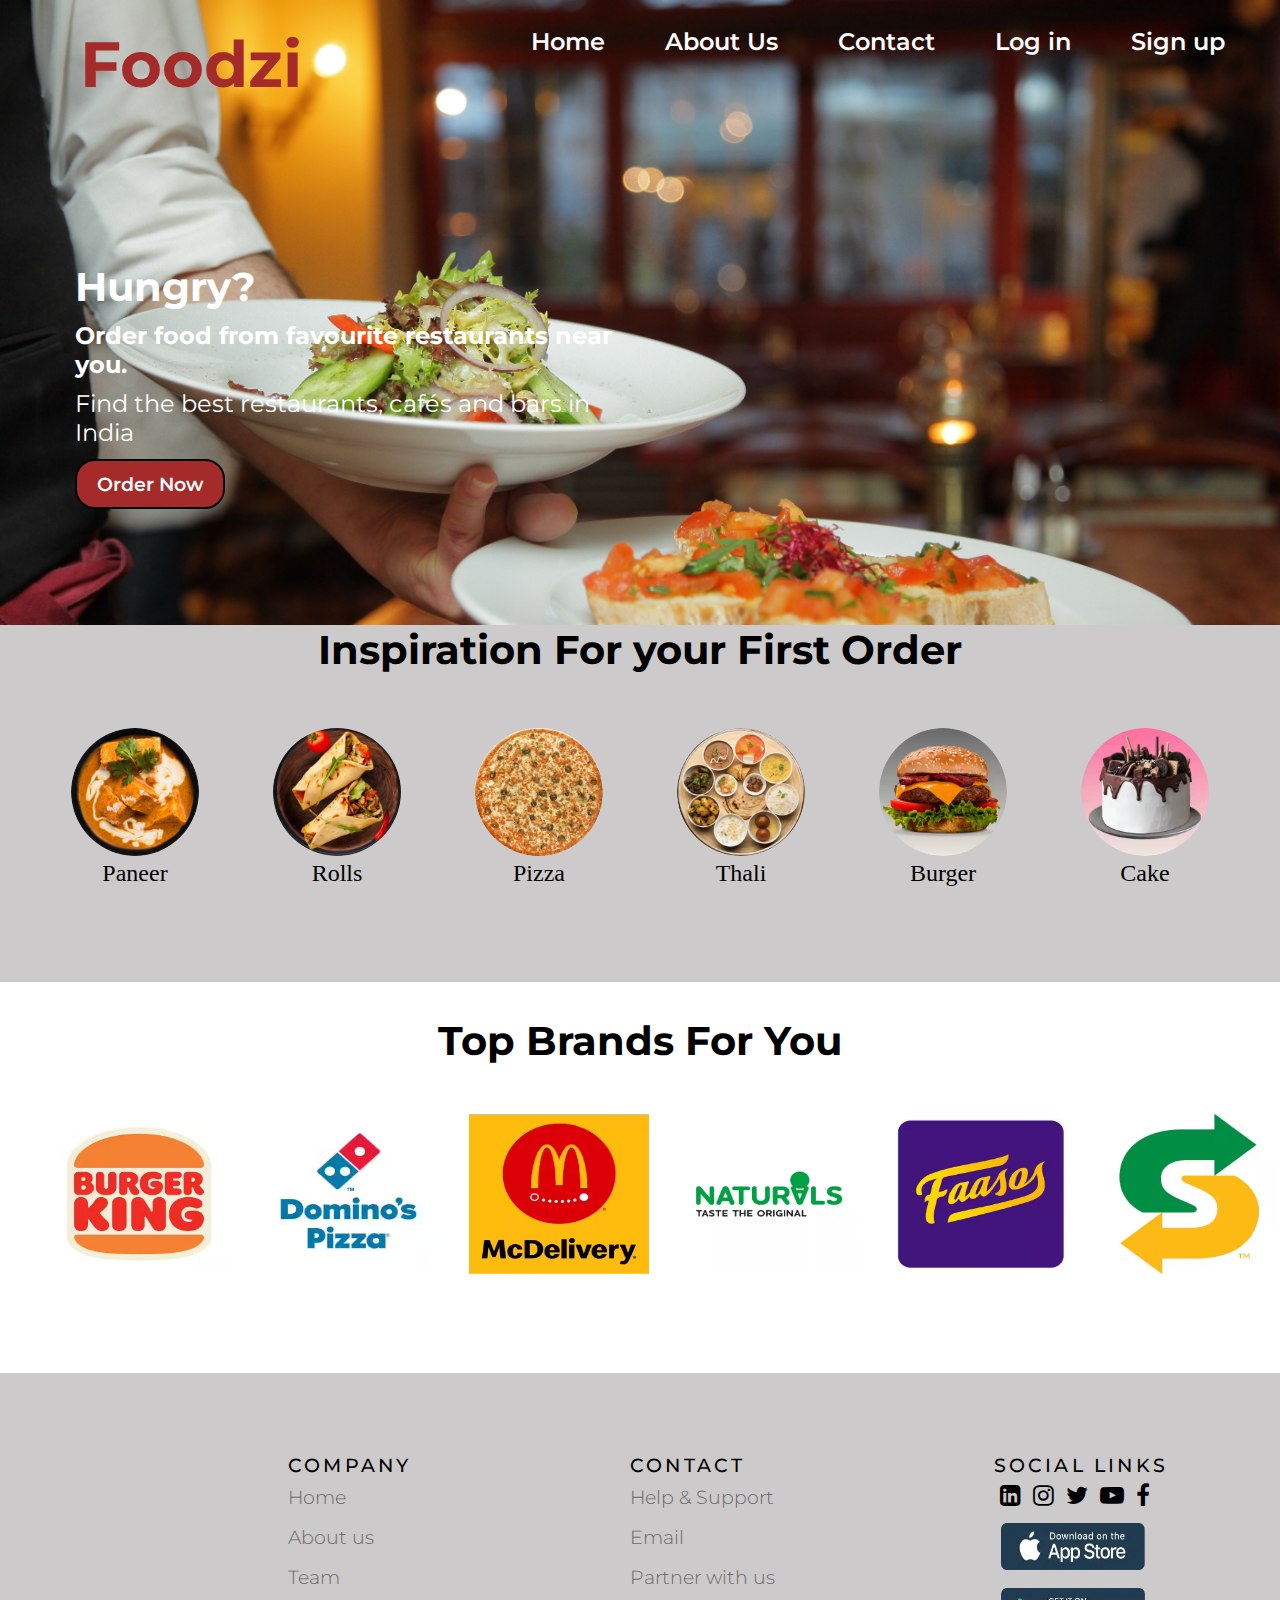
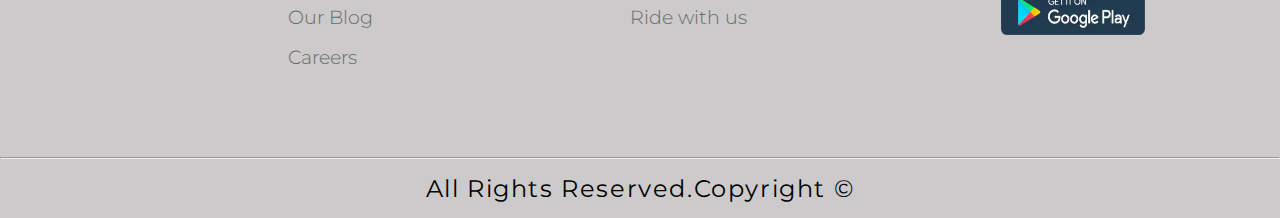
<file: index.html>
<!DOCTYPE html>
<html lang="en">

<head>
    <meta charset="UTF-8">
    <meta http-equiv="X-UA-Compatible" content="IE=edge">
    <meta name="viewport" content="width=device-width, initial-scale=1.0">
    <title>Foodzi </title>
    <link rel="stylesheet" href="style.css">
    <link rel="stylesheet" href="https://cdnjs.cloudflare.com/ajax/libs/font-awesome/4.7.0/css/font-awesome.min.css">
</head>

<body>
    <section id="main">
        <nav class="nav1">
            <div class="logo">
                <!-- <img src="img/logo.png" alt="Onlinemeal"> -->
                <h1>Foodzi</h1>
            </div>
            <ul class="nav">
                <li class="item"><a href="#">Home</a></li>
                <li class="item"><a href="about.html">About Us</a></li>
                <li class="item"><a href="contact.html">Contact</a></li>
                <li class="item"><a href="login.html">Log in</a></li>
                <li class="item"><a href="signup.html">Sign up</a></li>
            </ul>
        </nav>
        <div class="home">
            <h1>Hungry?</h1>
            <h3>Order food from favourite restaurants near you.</h3>
            <p>Find the best restaurants, cafés and bars in India</p>
            <button class="btn">Order Now</button>
        </div>
    </section>
    <section class="services-container">
        <h1>Inspiration For your First Order</h1>
        <div id="services">
            <div class="box">
                <img src="img/paneer.avif" alt="">
                <h2>Paneer</h2>
            </div>
            <div class="box">
                <img src="img/rolls.avif" alt="">
                <h2>Rolls</h2>
            </div>
            <div class="box">
                <img src="img/pizza.png" alt="">
                <h2>Pizza</h2>
            </div>
            <div class="box">
                <img src="img/Thali.avif" alt="">
                <h2>Thali</h2>
            </div>
            <div class="box">
                <img src="img/Burger.avif" alt="">
                <h2>Burger</h2>
            </div>
            <div class="box">
                <img src="img/Cake.avif" alt="">
                <h2>Cake</h2>
            </div>
    </section>
    <!-- brand section -->
    <section class="brand-container">
        <h1>Top Brands For You</h1>
        <div id="brands">
            <div class="brand1">
                <a href="https://www.burgerking.in/" target="_blank"><img src="img/burgerking.avif" alt=""></a>
            </div>
            <div class="brand1">
                <a href="https://www.dominos.co.in/" target="_blank"><img src="img/domino.avif" alt=""></a>
            </div>
            <div class="brand1">
                <a href="https://www.mcdonalds.com/us/en-us.html" target="_blank"><img src="img/mcd.avif" alt=""></a>
            </div>
            <div class="brand1">
                <a href="https://naturalicecreams.in/" target="_blank"><img src="img/naturals.avif" alt=""></a>
            </div>
            <div class="brand1">
                <a href="https://www.eatsure.com/faasos" target="_blank"><img src="img/Faasos.avif" alt=""></a>

            </div>
            <div class="brand1">
                <a href="https://subway.in/" target="_blank"><img src="img/subway.avif" alt=""></a>
            </div>
    </section>
    <footer class="footer">
        <div class="block">
            <div class="col">
                <h6 class="head">Company</h6>
                <a href="#" class="col1">Home</a>
                <a href="about.html" class="col1">About us</a>
                <a href="#" class="col1">Team</a>
                <a href="#" class="col1">Our Blog</a>
                <a href="#" class="col1">Careers</a>
            </div>
            <div class="col">
                <h6 class="head">Contact</h6>
                <a href="contact.html" class="col1">Help & Support</a>
                <a href="contact.html" class="col1">Email</a>
                <a href="contact.html" class="col1">Partner with us</a>
                <a href="#" class="col1">Ride with us</a>
            </div>
            <div class="col">
                <h6 class="head">Social links</h6>
                <div class="icon">
                    <a href="#" class="icon1"><i class="fa fa-linkedin-square"></i></a>
                    <a href="#" class="icon1"><i class="fa fa-instagram"></i></a>
                    <a href="#" class="icon1"><i class="fa fa-twitter"></i></a>
                    <a href="#" class="icon1"><i class="fa fa-youtube-play"></i></a>
                    <a href="#" class="icon1"><i class="fa fa-facebook-f"></i></a>
                </div>
                <a href=""><img src="img/apple.webp" alt=""></a>
                <a href=""><img src="img/google.webp" alt=""></a>
            </div>
        </div>
        <hr>
        <div class="copy">All Rights Reserved.Copyright &copy;</div>
    </footer>
</body>

</html>
</file>
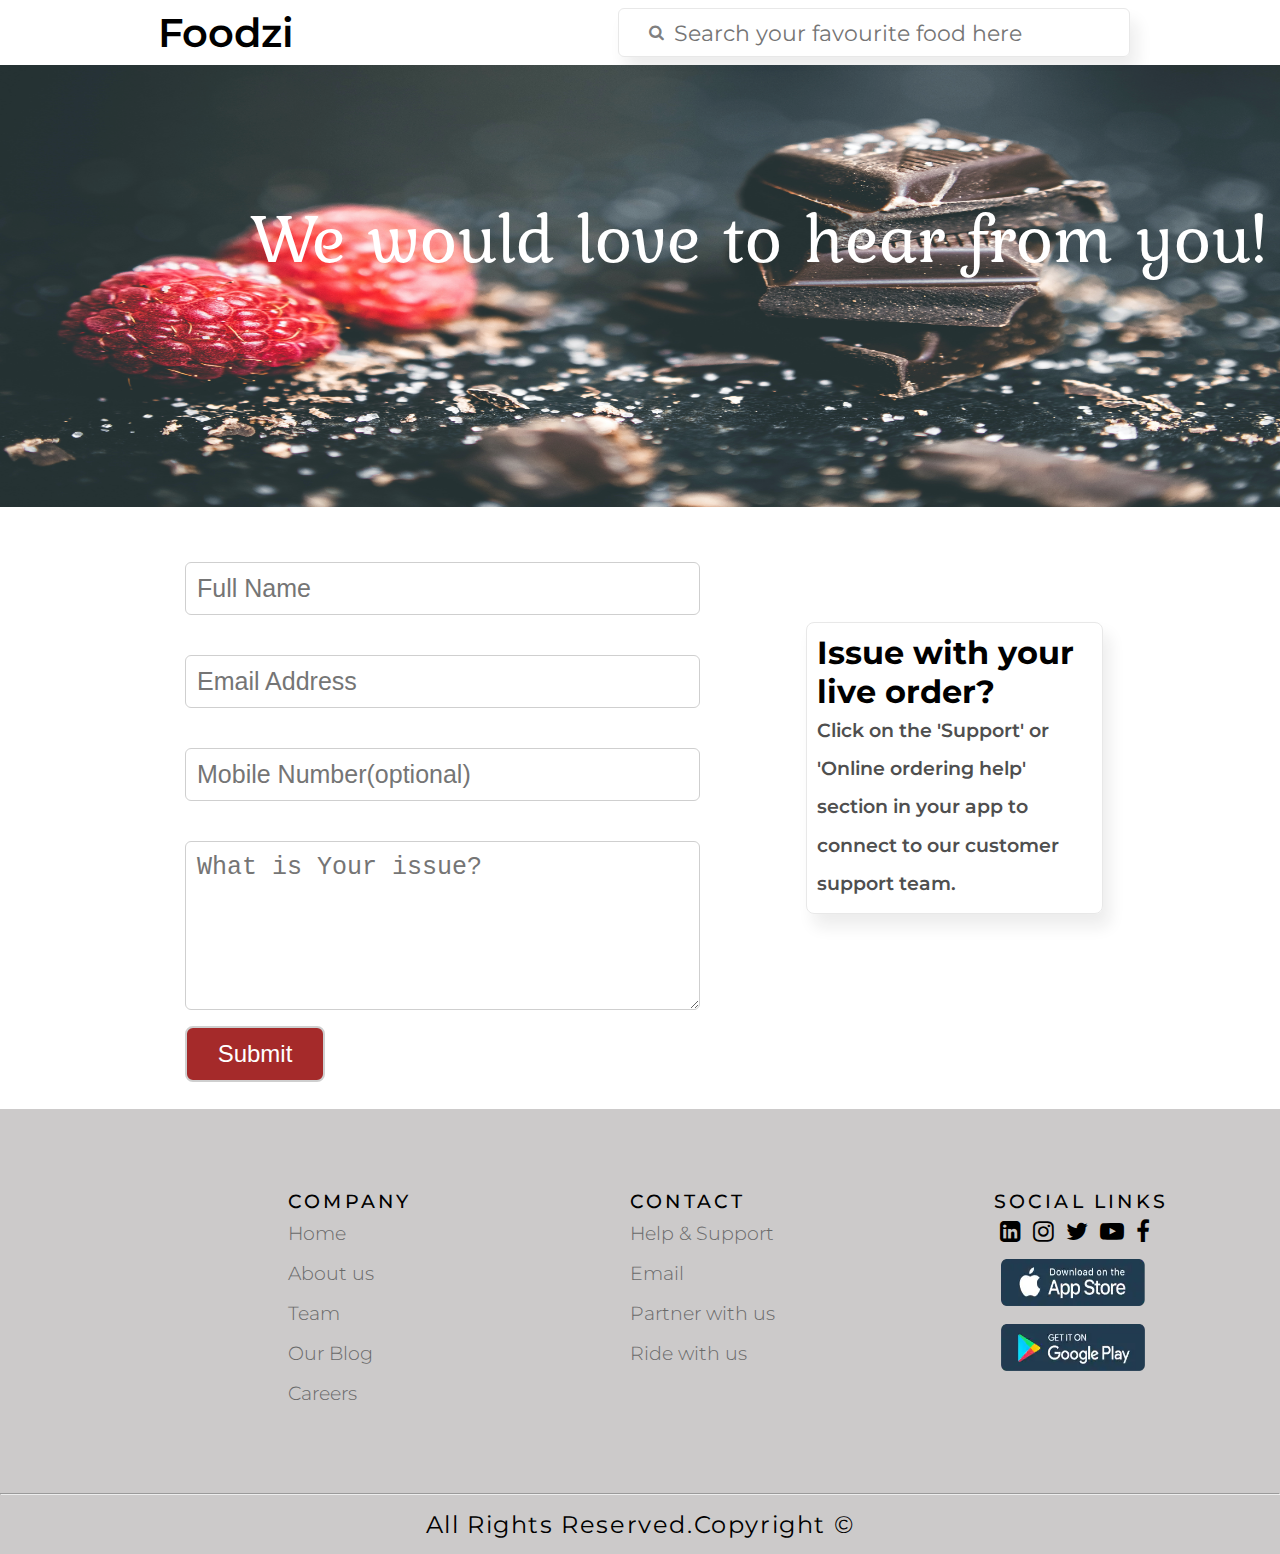
<file: contact.html>
<!DOCTYPE html>
<html lang="en">

<head>
    <meta charset="UTF-8">
    <meta name="viewport" content="width=device-width, initial-scale=1.0">
    <title>Foodzi Contact</title>
    <link rel="stylesheet" href="css/contact.css">
    <link rel="stylesheet" href="https://cdnjs.cloudflare.com/ajax/libs/font-awesome/4.7.0/css/font-awesome.min.css">
</head>

<body>
    <div class="navbar">
        <div class="nav">Foodzi</div>

        <form class="search" action="/action_page.php">
            <button type="submit"><i class="fa fa-search"></i></button>
            <input type="text" placeholder="Search your favourite food here" name="search">
        </form>
    </div>
    <div class="back">
        <img src="img/bg3.jpg" alt="">
    </div>
    <div class="front">
        We would love to hear from you!
    </div>

    <div class="container">
        <div class="box1">
            <form action="">
                <div class="form-group">
                    <input type="text" placeholder="Full Name" required>
                </div>
                <div class="form-group">
                    <input type="email" placeholder="Email Address" required>
                </div>
                <div class="form-group">
                    <input type="tel" placeholder="Mobile Number(optional)">
                </div>
                <div class="form-group">
                    <textarea name="" id="" cols="30" rows="5" placeholder="What is Your issue?"></textarea>
                </div>
                <button class="btn">Submit</button>
            </form>
        </div>
        <div class="box2">
            <div class="contain">
                <h3>Issue with your live order?</h3>
                <p>Click on the 'Support' or 'Online ordering help' section in your app to connect to our customer
                    support team.</p>
            </div>
        </div>
    </div>
    <footer class="footer">
        <div class="block">
            <div class="col">
                <h6 class="head">Company</h6>
                <a href="index.html" class="col1">Home</a>
                <a href="about.html" class="col1">About us</a>
                <a href="" class="col1">Team</a>
                <a href="" class="col1">Our Blog</a>
                <a href="" class="col1">Careers</a>
            </div>
            <div class="col">
                <h6 class="head">Contact</h6>
                <a href="#" class="col1">Help & Support</a>
                <a href="#" class="col1">Email</a>
                <a href="#" class="col1">Partner with us</a>
                <a href="#" class="col1">Ride with us</a>
            </div>
            <div class="col">
                <h6 class="head">Social links</h6>
                <div class="icon">
                    <a href="" class="icon1"><i class="fa fa-linkedin-square"></i></a>
                    <a href="" class="icon1"><i class="fa fa-instagram"></i></a>
                    <a href="" class="icon1"><i class="fa fa-twitter"></i></a>
                    <a href="" class="icon1"><i class="fa fa-youtube-play"></i></a>
                    <a href="" class="icon1"><i class="fa fa-facebook-f"></i></a>
                </div>
                <a href=""><img src="img/apple.webp" alt=""></a>
                <a href=""><img src="img/google.webp" alt=""></a>
            </div>
        </div>
        <hr>
        <div class="copy">All Rights Reserved.Copyright &copy;</div>
    </footer>
</body>

</html>
</file>
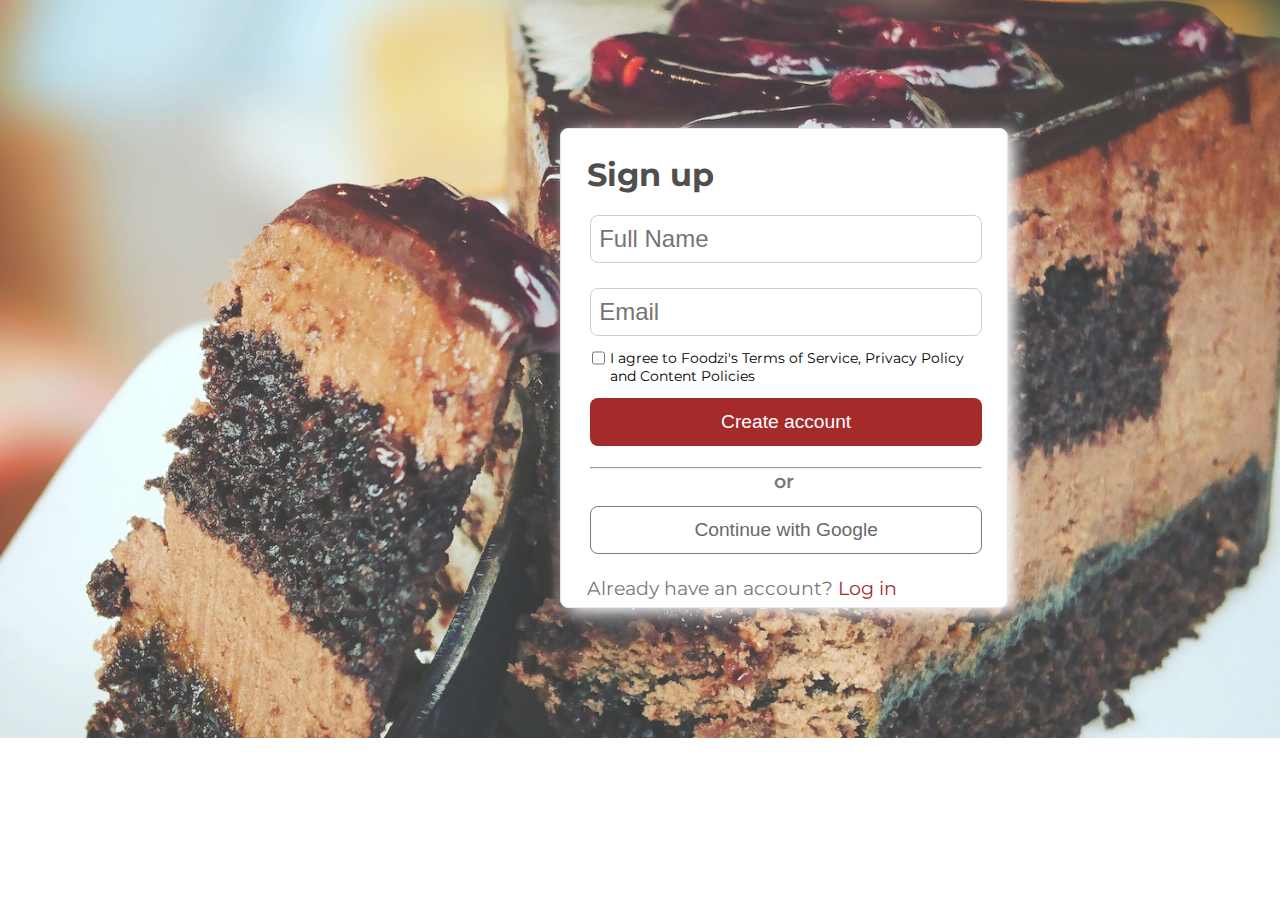
<file: signup.html>
<!DOCTYPE html>
<html lang="en">
<head>
    <meta charset="UTF-8">
    <meta name="viewport" content="width=device-width, initial-scale=1.0">
    <title>Signup</title>
    <link rel="stylesheet" href="css/signup.css">
</head>
<body>
    <div class="back">
        <img src="img/cake.jpg" alt="">
    </div>
    <div class="main">
        <div class="head">
            Sign up
        </div>
        <div class="page">
            <form action="">
                <div class="form">
                    <input type="text" placeholder="Full Name" required>
                </div>
                <div class="form">
                    <input type="email" placeholder="Email" required>
                </div>
                <div class="form-check">
                    <input type="checkbox" name="" id="">
                    <div class="condition">I agree to Foodzi's Terms of Service, Privacy Policy and  Content Policies</div>
                </div>
                
                <button class="btn">Create account</button>
                <hr>
                <div class="or">or</div>
                <button class="btn1"> Continue with Google </button>
                <div class="account">Already have an account? <a href="login.html" class="acc">Log in</a></div>
            </form>
        </div>
    </div>
</body>
</html>
</file>
<file: style.css>
@import url('https://fonts.googleapis.com/css2?family=Montserrat&display=swap');

* {
    margin: 0;
    padding: 0;
    box-sizing: border-box;
}

#main{
    background: url(img/bg1.jpg); 
    height: 625px;
    background-size: cover;
}
/* Navigation Bar */
.nav1{
    display: flex;
    /* width: 87rem; */
}
#navbar {
    display: flex;
    align-items: center;
    background-color: transparent;
}

.logo {
    /* margin: 0px 30px;
    padding: 10px 20px; */
   color:brown; 
   padding: 25px;
   font-size: 2rem;
   margin-left: 55px;
   font-family: 'Montserrat', sans-serif;
}

.nav{
    display: flex;
    justify-content: flex-end;
    padding: 25px;
    width: 78rem;
}

.nav li {
    list-style: none;
    margin-inline: 10px;
}

.item a{
    font-family: 'Montserrat', sans-serif;
    display: block;
    padding: 2px 20px;
    color: white;
    text-decoration: none;
    font-size: 1.5rem;
    font-weight: 600;
}

.item a:hover {
    /* color: #fc8019; */
    color:brown;
    /* background-color: white; */
    border-radius: 20px;
    transition: 1s;
}

/* Home Section */
.home {
    display: flex;
    flex-direction: column;
    padding: 134px 75px;
    background-size: cover;
}

.home h1 {
    font-family: 'Montserrat', sans-serif;
    width: 50%;
    font-size: 2.5rem;
    color: white;
}

.home h3 ,p {
    width: 50%;
    font-family: 'Montserrat', sans-serif;
    margin-top: 10px;
    font-size: 1.5rem;
    color: white;
}

.btn {
    width: 150px;
    height: 50px;
    margin-top: 12px;
    padding: 2px 20px;
    border: 2px solid black;
    background-color: brown;
    /* background-color:rgb(188, 48, 48); */
    color: white;
    border-radius: 20px;
    font-size: 1.2rem;
    font-family: 'Montserrat', sans-serif;
    align-items: center;
    font-weight: 600;
}

.btn:hover {
    /* color: #fc8019; */
    color: brown;
    background-color: white;
    cursor: pointer;
    transition: 2s;
}

/* Services Section */
.services-container{
    /* background: rgb(248, 248, 248); */
    background-color: rgb(204, 202, 202);
}
#services{
   margin: 34px;
   display: flex;
   justify-content: space-evenly;
   margin-block-start: 20px;
}

.services-container h1{
    font-family: 'Montserrat', sans-serif;
    text-align: center;
    font-size: 2.5rem;
    /* margin-top: 25px; */
}

.box{
    margin-inline: 3px;
    padding: 34px;
    width: 15rem;
    height: 18rem;
}
.box img{
    width: 100%;
    cursor: pointer;
    object-fit: cover;
    border-radius: 50%;
}
.box h2{
    text-align: center;  
    font-weight: 300;
}

/* brand section */
#brands{
    margin: 34px;
    display: flex;
    justify-content: space-evenly;
}

.brand-container h1{
    font-family: 'Montserrat', sans-serif;
    text-align: center;
    font-size: 2.5rem;
    margin-top: 25px;
}

.brand1{
    width: 15rem;
    height: 15rem;
}

.brand1 a img{
    width: 180px;
    height: 160px;
    cursor: pointer;
    margin: 15px;
}
/* footer section */

.footer{
    background-color: rgb(204, 202, 202);
    /* background-color: black; */
    /* height: 150px; */
    width: 100%;
}

.block{
    display: flex;
    justify-content: center;
    justify-content: space-between;
    width: 55rem;
    margin-inline: 18rem;
    padding-block: 5rem;
    position: relative;
}

.col{
    display: flex;
    flex-direction: column;
}

.col h6{
    font-family: 'Montserrat', sans-serif;
    font-weight: 500;
    font-size: 1.2rem;
    letter-spacing: 0.2rem;
    text-transform: uppercase;
    /* color: white; */
}

.col1{
    font-family: 'Montserrat', sans-serif;
    text-decoration: none;
    /* padding: 7px; */
    font-size: 1.2rem;
    font-weight: 300;
    /* line-height: 2.1rem; */
    color: rgb(105, 105, 105);;
    margin: 0.5rem 0px;
}

.icon{
    display: flex;
}   

.icon1{
    text-decoration: none;
    color: black;
    padding: 6px;
    font-size: 24px;
}

.col img{
    padding: 7px;
    width: 158px;
    height: 61px;
}

.copy{
    font-family: 'Montserrat', sans-serif;
    /* color: white; */
    text-align: center;
    font-size: 1.5rem;
    letter-spacing: 0.1rem;
    padding: 15px;
}
</file>
<file: css/contact.css>
@import url('https://fonts.googleapis.com/css2?family=Montserrat&display=swap');
@import url('https://fonts.googleapis.com/css2?family=Kurale&display=swap');
*{
    margin: 0;
    padding: 0;
    box-sizing: border-box;
}

/* navbar */

.navbar{
    display: flex;
    justify-content: space-between;
}
.search{
  display: flex;
  padding: 6px 30px;
  margin: 8px;
  cursor: pointer;
  border: 1px solid rgb(232, 232, 232);
  box-shadow:rgba(28, 28, 28, 0.08)  7px 0.8rem 1rem;
  border-radius: 6px;
  width:40% ;
  margin-right: 150px;
}
.search button{
    background-color: transparent;
    border: none;
    color: gray;
    font-size: 1rem;
    padding-right: 10px;
}
.search input{
    width: 100%;
    font-size: 1.4rem;
    border: none;
    font-family: 'Montserrat', sans-serif;
}
.search input:hover{
    border: none;
}
.nav{
   font-size: 2.5rem;
   text-align: center;
   padding:8px ;
   font-weight: 600;
   margin-left: 150px;
   font-family: 'Montserrat', sans-serif;
}
.back {
   width: 100%;
   height: 27.6rem;
}
.back img{
    background-size: cover;
    width: 100%;
    height: 100%;
    opacity: 0.9;
}
.front{
    color:rgb(255, 255, 255);
    position: absolute;
    top: 195px;
    left: 250px;
    line-height: 1.2;
    max-width: 75rem;
    width: 100%;
    font-size: 4.4rem;
    font-weight: 500;
    font-family: 'Kurale', serif;
}

/* main section */

.container{
    display: flex;
    width:80%;
    position: relative;
    left:170px ;
}

.box1{
    padding: 15px;
    width: 60%;
}

.form-group input{
    width: 100%;
    padding: 11px;
    margin-top: 2.5rem;
    font-size: 25px;
    border: 1px solid rgb(207, 207, 207);
    border-radius: 6px;
}

.form-group textarea{
    width: 100%;
    padding: 11px;
    margin-top: 2.5rem;
    font-size: 25px;
    border: 1px solid rgb(207, 207, 207);
    border-radius: 6px;
}

.box2{
    width:35%;
    margin: 80px;
    margin-top: 6.5rem;
    padding: 11px;
}

.contain{
    border: 1px solid rgb(232, 232, 232);
    border-radius: 8px;
    box-shadow:rgba(28, 28, 28, 0.08)  7px 0.8rem 1rem;
    padding: 10px;
}

.contain h3{
    font-size: 2rem;
    font-family: 'Montserrat', sans-serif;
}

.contain p{
    
    font-size: 1.2rem;
    line-height: 2.4rem;
    font-family: 'Montserrat', sans-serif;
    font-weight: 600;
    color: rgb(79, 79, 79);
}

.btn{
    margin: 12px 0px;
    background-color: brown;
    /* background-color: transparent; */
    color: white;
    padding: 12px 14px;
    border: 2px solid rgb(207, 207, 207);
    border-radius: 8px;
    font-size: 1.5rem;
    cursor: pointer;
    width: 140px;
    font-size: 1.5rem;
}

.btn:hover{
    background-color: grey;
}

/* footer section */

.footer{
    background-color: rgb(204, 202, 202);
    /* background-color: black; */
    /* height: 150px; */
    width: 100%;
}

.block{
    display: flex;
    justify-content: center;
    justify-content: space-between;
    width: 55rem;
    margin-inline: 18rem;
    padding-block: 5rem;
}

.col{
    display: flex;
    flex-direction: column;
}

.col h6{
    font-family: 'Montserrat', sans-serif;
    font-weight: 500;
    font-size: 1.2rem;
    letter-spacing: 0.2rem;
    text-transform: uppercase;
    /* color: white; */
}

.col1{
    font-family: 'Montserrat', sans-serif;
    text-decoration: none;
    /* padding: 7px; */
    font-size: 1.2rem;
    font-weight: 300;
    /* line-height: 2.1rem; */
    color: rgb(105, 105, 105);;
    margin: 0.5rem 0px;
}

.icon{
    display: flex;
}   

.icon1{
    text-decoration: none;
    color: black;
    padding: 6px;
    font-size: 24px;
}

.col img{
    padding: 7px;
    width: 158px;
    height: 61px;
}

.copy{
    font-family: 'Montserrat', sans-serif;
    /* color: white; */
    text-align: center;
    font-size: 1.5rem;
    letter-spacing: 0.1rem;
    padding: 15px;
}
</file>
<file: css/signup.css>
@import url('https://fonts.googleapis.com/css2?family=Kurale&display=swap');
@import url('https://fonts.googleapis.com/css2?family=Montserrat&display=swap');
* {
    margin: 0;
    padding: 0;
    box-sizing: border-box;
}

/* Background image */
.back {
    height: 46.1rem;
}

.back img {
    width: 100%;
    height: 100%;
    background-size: cover;
    opacity: 0.8;
}

/* main  */
.main{
    position: absolute;
    top: 8rem;
    left: 35rem;
    background-color: white;
    width: 28rem;
    height: 30rem;
    border: 1px solid rgb(232, 232, 232);
    border-radius: 8px;
    box-shadow: whitesmoke  7px 0.3rem 1rem;
    padding: 10px;
}

.head{
    margin: 1rem;
    margin-bottom: 0.5rem;
    font-size: 2rem;
    font-family: 'Montserrat', sans-serif;
    font-weight: bold;
    color: rgb(79,79,79);
}

.form input{
    width: 92%;
    height: 3rem;
    font-size: 1.5rem;
    margin: 0.8rem;
    padding: 0.5rem;
    margin-inline: 1.2rem;
    border-radius: 8px;
    border: 1px solid rgb(207, 207, 207);
}

.form-check{
    display: flex;
    width: 92%;
    margin-inline: 1.3rem ;
    gap: 5px;
}

.form-check input[type="checkbox"]{
    border-radius: 4px;
    width: 18px;
    height: 18px;
    border: 2px solid rgb(156, 156, 156);
}

.condition{
    font-size: 0.9rem;
    font-family: 'Montserrat', sans-serif;
}
.btn{
    width: 92%;
    height: 3rem;
    font-size: 1.2rem;
    margin: 0.8rem;
    background-color: brown;
    color: white;
    border-radius: 8px;
    border-color: transparent;
    margin-inline: 1.2rem;
}

.btn:hover{
    background-color:rgb(223, 60, 60);
    cursor: pointer;
}

hr{
    width: 92%;
    margin-top: 0.5rem;
    margin-inline: 1.2rem;
}
.or{
    text-align: center;
    font-size: 1.2rem;
    font-family: 'Montserrat', sans-serif;
    color: rgb(122, 120, 120);
    font-weight: 600;
}

.btn1{
    width: 92%;
    height: 3rem;
    font-size: 1.2rem;
    margin: 0.8rem;
    margin-bottom: 0.4rem;
    border-radius: 8px;
    border: 1px solid rgb(122, 120, 120);
    color: rgb(105, 105, 105);
    margin-inline: 1.2rem;
    cursor: pointer;
    background-color: white;
}

.account{
    font-size: 1.2rem;
    margin: 1rem;
    color: rgb(122, 120, 120);
    font-family: 'Montserrat', sans-serif;
}

.acc{
    text-decoration: none;
    color: brown;
    font-family: 'Montserrat', sans-serif;
}
</file>
